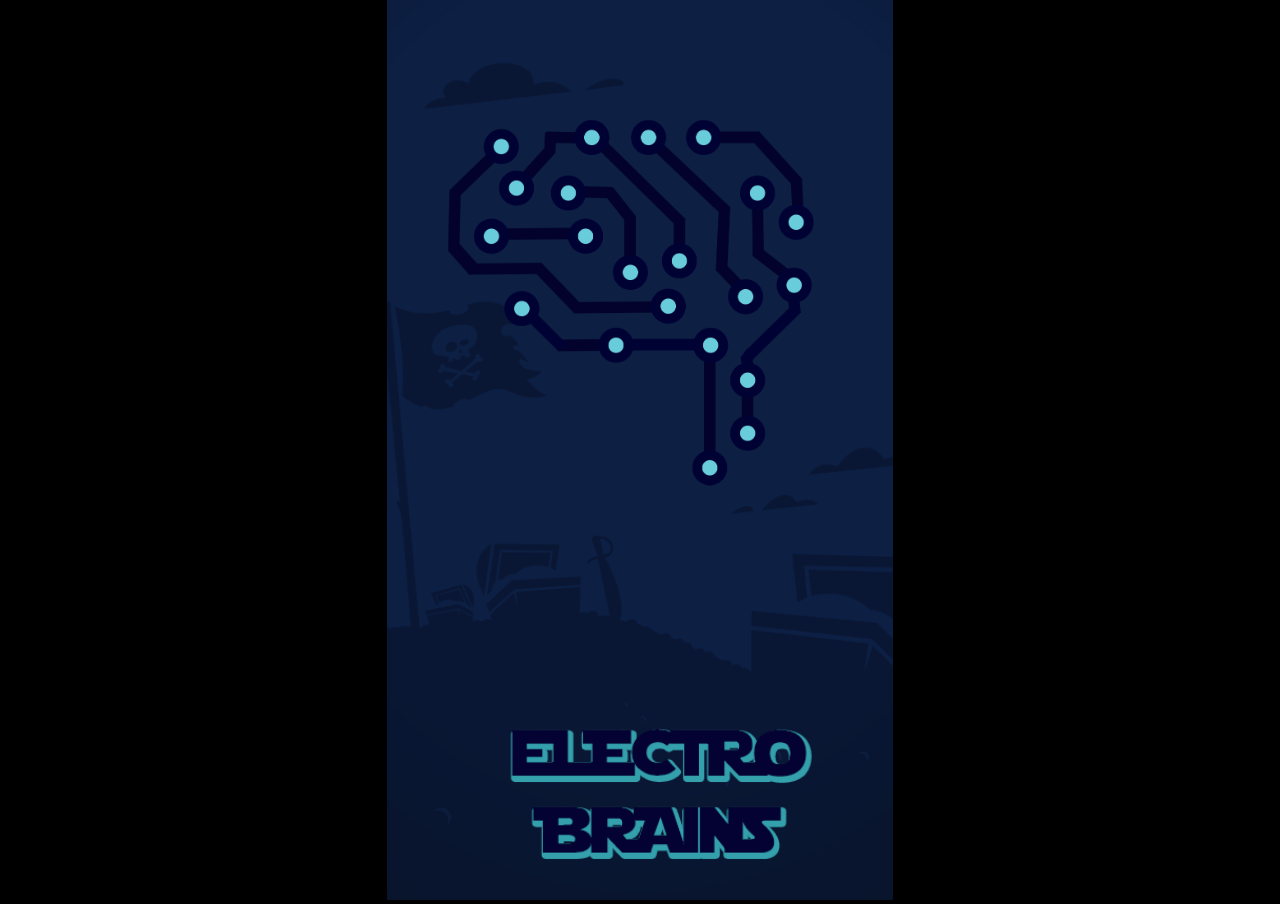
<file: index.html>
﻿<!DOCTYPE html>
<html>
<head>
    <meta charset="UTF-8" />
	<meta http-equiv="X-UA-Compatible" content="IE=edge,chrome=1" />
	<title>FoodHit</title>
	
	<!-- Standardised web app manifest -->
	<link rel="manifest" href="appmanifest.json" />
	
	<!-- Allow fullscreen mode on iOS devices. (These are Apple specific meta tags.) -->
	<meta name="viewport" content="width=device-width, initial-scale=1.0, maximum-scale=1.0, minimum-scale=1.0, user-scalable=no, minimal-ui" />
	<meta name="apple-mobile-web-app-capable" content="yes" />
	<meta name="apple-mobile-web-app-status-bar-style" content="black" />
	<link rel="apple-touch-icon" sizes="256x256" href="icon-256.png" />
	<meta name="HandheldFriendly" content="true" />
	
	<!-- Chrome for Android web app tags -->
	<meta name="mobile-web-app-capable" content="yes" />
	<link rel="shortcut icon" sizes="256x256" href="icon-256.png" />

    <!-- All margins and padding must be zero for the canvas to fill the screen. -->
	<style type="text/css">
		* {
			padding: 0;
			margin: 0;
		}
		html, body {
			background: #000;
			color: #fff;
			overflow: hidden;
			touch-action: none;
			-ms-touch-action: none;
		}
		canvas {
			touch-action-delay: none;
			touch-action: none;
			-ms-touch-action: none;
		}
    </style>
	

</head> 
 
<body> 
	<div id="fb-root"></div>
	
	<script>
	// Issue a warning if trying to preview an exported project on disk.
	(function(){
		// Check for running exported on file protocol
		if (window.location.protocol.substr(0, 4) === "file")
		{
			alert("Exported games won't work until you upload them. (When running on the file:/// protocol, browsers block many features from working for security reasons.)");
		}
	})();
	</script>
	
	<!-- The canvas must be inside a div called c2canvasdiv -->
	<div id="c2canvasdiv">
	
		<!-- The canvas the project will render to.  If you change its ID, don't forget to change the
		ID the runtime looks for in the jQuery events above (ready() and cr_sizeCanvas()). -->
		<canvas id="c2canvas" width="480" height="854">
			<!-- This text is displayed if the visitor's browser does not support HTML5.
			You can change it, but it is a good idea to link to a description of a browser
			and provide some links to download some popular HTML5-compatible browsers. -->
			<h1>Your browser does not appear to support HTML5.  Try upgrading your browser to the latest version.  <a href="http://www.whatbrowser.org">What is a browser?</a>
			<br/><br/><a href="http://www.microsoft.com/windows/internet-explorer/default.aspx">Microsoft Internet Explorer</a><br/>
			<a href="http://www.mozilla.com/firefox/">Mozilla Firefox</a><br/>
			<a href="http://www.google.com/chrome/">Google Chrome</a><br/>
			<a href="http://www.apple.com/safari/download/">Apple Safari</a></h1>
		</canvas>
		
	</div>
	
	<!-- Pages load faster with scripts at the bottom -->
	
	<!-- Construct 2 exported games require jQuery. -->
	<script src="jquery-3.4.1.min.js"></script>


	
    <!-- The runtime script.  You can rename it, but don't forget to rename the reference here as well.
    This file will have been minified and obfuscated if you enabled "Minify script" during export. -->
	<script src="c2runtime.js"></script>

    <script>
		// Start the Construct 2 project running on window load.
		jQuery(document).ready(function ()
		{			
			// Create new runtime using the c2canvas
			cr_createRuntime("c2canvas");
		});
		
		// Pause and resume on page becoming visible/invisible
		function onVisibilityChanged() {
			if (document.hidden || document.mozHidden || document.webkitHidden || document.msHidden)
				cr_setSuspended(true);
			else
				cr_setSuspended(false);
		};
		
		document.addEventListener("visibilitychange", onVisibilityChanged, false);
		document.addEventListener("mozvisibilitychange", onVisibilityChanged, false);
		document.addEventListener("webkitvisibilitychange", onVisibilityChanged, false);
		document.addEventListener("msvisibilitychange", onVisibilityChanged, false);
		
		function OnRegisterSWError(e)
		{
			console.warn("Failed to register service worker: ", e);
		};
		
		// Runtime calls this global method when ready to start caching (i.e. after startup).
		// This registers the service worker which caches resources for offline support.
		window.C2_RegisterSW = function C2_RegisterSW()
		{
			if (!navigator.serviceWorker)
				return;		// no SW support, ignore call
			
			try {
				navigator.serviceWorker.register("sw.js", { scope: "./" })
				.then(function (reg)
				{
					console.log("Registered service worker on " + reg.scope);
				})
				.catch(OnRegisterSWError);
			}
			catch (e)
			{
				OnRegisterSWError(e);
			}
		};
    </script>
</body> 
</html>
</file>
